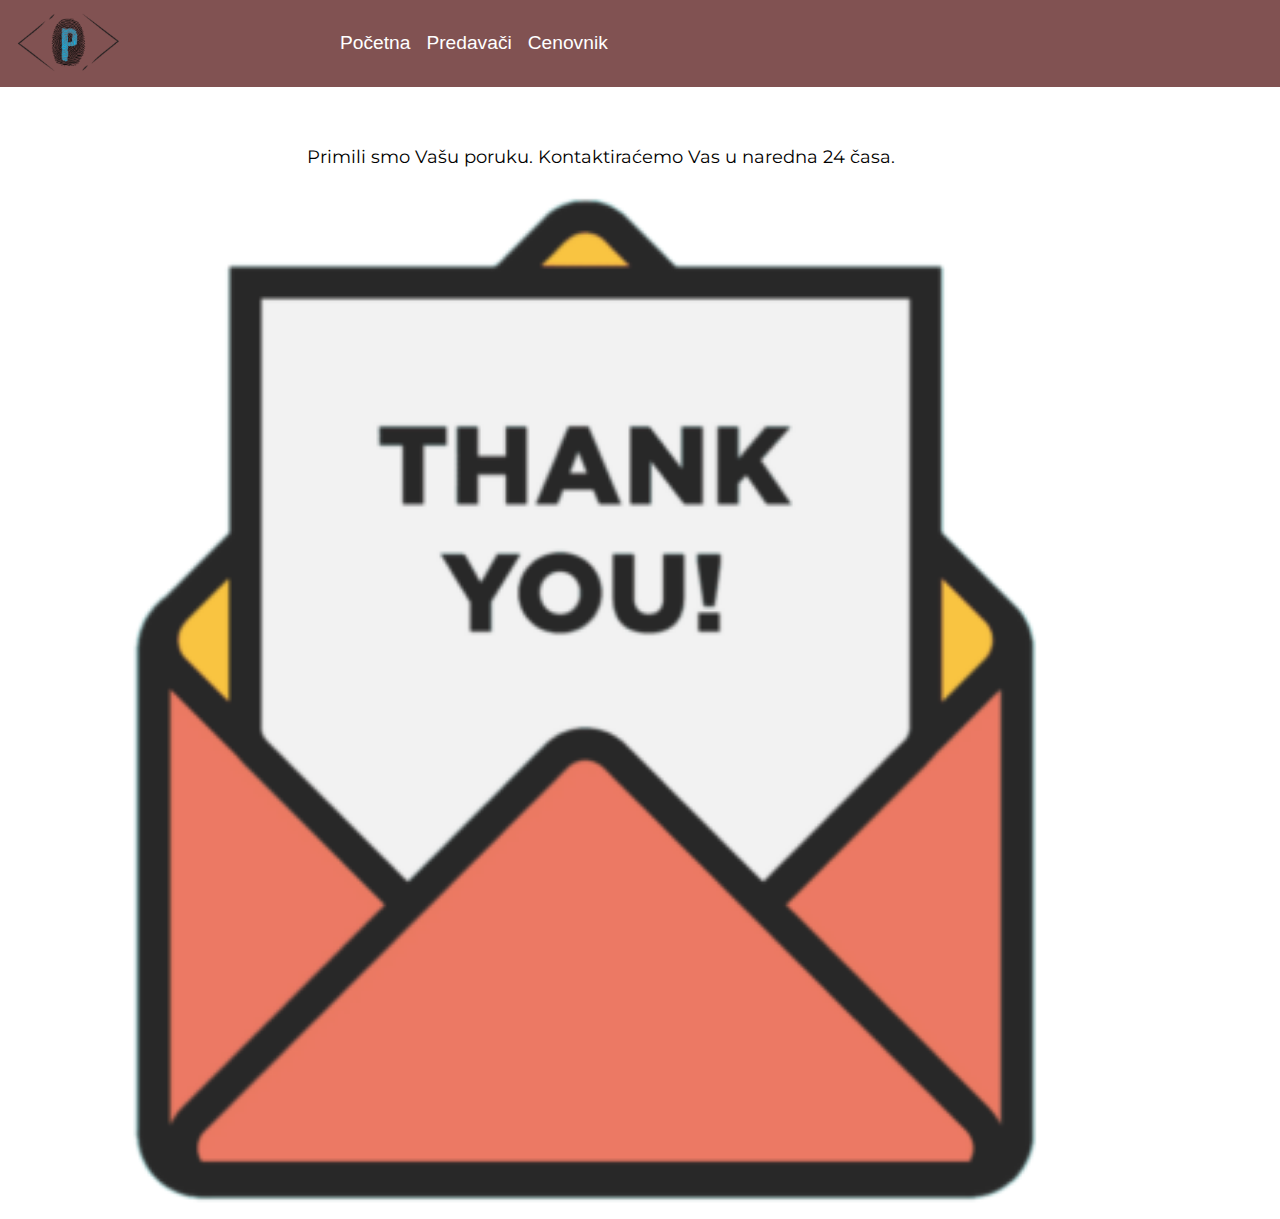
<file: Graficki dizajn/thankyou.html>
<!DOCTYPE html>
<html>

<head>
  <title>IT škola - grafički dizajn</title>
  <meta charset="UTF-8" />
  <meta name="viewport" content="width=device-width, initial-scale=1">
  <meta name="description"
    content="Naučite Adobe Photoshop i Corel Draw na našim kursevima grafičkog dizajna. Saznajte više i prijavite se! U toku je akcija 10% popusta za sve kurseve! " />
  <link rel="stylesheet" href="https://maxcdn.bootstrapcdn.com/font-awesome/4.5.0/css/font-awesome.min.css" />
  <link href="https://fonts.googleapis.com/css?family=Montserrat&display=swap" rel="stylesheet" />
  <link rel="stylesheet" href="https://stackpath.bootstrapcdn.com/bootstrap/4.3.1/css/bootstrap.min.css"
    integrity="sha384-ggOyR0iXCbMQv3Xipma34MD+dH/1fQ784/j6cY/iJTQUOhcWr7x9JvoRxT2MZw1T" crossorigin="anonymous">
  <link rel="stylesheet" type="text/css" href="./style.css" />
  <link rel="stylesheet" type="text/css" href="./normalize.css" />
  <script src="https://code.jquery.com/jquery-3.3.1.slim.min.js"
    integrity="sha384-q8i/X+965DzO0rT7abK41JStQIAqVgRVzpbzo5smXKp4YfRvH+8abtTE1Pi6jizo"
    crossorigin="anonymous"></script>
  <script src="https://cdnjs.cloudflare.com/ajax/libs/popper.js/1.14.7/umd/popper.min.js"
    integrity="sha384-UO2eT0CpHqdSJQ6hJty5KVphtPhzWj9WO1clHTMGa3JDZwrnQq4sF86dIHNDz0W1"
    crossorigin="anonymous"></script>
  <script src="https://stackpath.bootstrapcdn.com/bootstrap/4.3.1/js/bootstrap.min.js"
    integrity="sha384-JjSmVgyd0p3pXB1rRibZUAYoIIy6OrQ6VrjIEaFf/nJGzIxFDsf4x0xIM+B07jRM"
    crossorigin="anonymous"></script>
</head>

<body>
  <nav class="navbar navbar-expand-lg navbar-dark">
    <a class="navbar-brand" href="./index.html"><img src="./img/logo.png" class="img-fluid logo" /></a>
    <button class="navbar-toggler" type="button" data-toggle="collapse" data-target="#navbarNavDropdown"
      aria-controls="navbarNavDropdown" aria-expanded="false" aria-label="Toggle navigation">
      <span class="navbar-toggler-icon"></span>
    </button>
    <div class="collapse navbar-collapse" id="navbarNavDropdown">
      <ul class="navbar-nav">
        <li class="nav-item active">
          <a class="nav-link" href="./index.html">Početna</a>
        </li>
        <li class="nav-item active">
          <a class="nav-link" href="#">Predavači</a>
        </li>
        <li class="nav-item active">
          <a class="nav-link" href="./prices.html">Cenovnik</a>
        </li>
      </ul>
    </div>
  </nav>
  <div class="container h-100">
    <div class="d-flex h-100 justify-content-center align-items-center">
    
      
    </div>
 <p class="thankyou-text">Primili smo Vašu poruku. Kontaktiraćemo Vas u naredna 24 časa.</p>
 <img src="./img/thankyou.png" class="thankyou-img">
 </div> 
    
  <script src="./script.js"></script>

</body>

</html>
</file>
<file: Graficki dizajn/style.css>
html {
  scroll-behavior: smooth;
}

.navbar {
  background-color: rgb(129, 82, 82);
}

.nav-item:hover {
  cursor: pointer;
}

.nav-link {
  font-size: 1.2rem;
}

.logo {
  width: 35%;
  height: auto;
}

.up-left {
  background-image: url(./img/ps.jpg);
  background-position: center center;
  background-size: cover;
  background-repeat: no-repeat;
  width: 50%;
  height: 250px;
  float: left;
  cursor: pointer;
}

.up-left:hover {
  filter: contrast(50%);
  filter: brightness(50%);
}

.up-right {
  background: url(./img/pss.png);
  background-position: center center;
  background-size: cover;
  background-repeat: no-repeat;
  width: 50%;
  height: 250px;
  float: left;
  cursor: pointer;
}

.up-right:hover {
  filter: contrast(50%);
  filter: brightness(50%);
}

.down-left {
  background: url(./img/individual.png);
  background-position: center center;
  background-size: cover;
  background-repeat: no-repeat;
  width: 50%;
  height: 250px;
  display: block;
  float: left;
  cursor: pointer;
}

.down-left:hover {
  filter: contrast(50%);
  filter: brightness(50%);
}

.down-right {
  background: url(./img/team2.jpg);
  background-position: center center;
  background-size: cover;
  background-repeat: no-repeat;
  width: 50%;
  height: 250px;
  float: left;
  cursor: pointer;
}

.down-right:hover {
  filter: contrast(50%);
  filter: brightness(50%);
}

.h1 {
  font-family: Impact, Haettenschweiler, "Arial Narrow Bold", sans-serif;
  color: rgb(255, 255, 255);
}

.centered {
  margin-left: 5%;
  margin-top: 10px;
}

button {
  height: 60px;
  width: 160px;
}

#photoshop {
  width: 100%;
  height: auto;
  margin-top: 500px;
}

#corel {
  width: 100%;
  height: auto;
}

#individual {
  width: 100%;
  height: auto;
}

#work {
  width: 100%;
  height: auto;
}

#contact-form {
  width: 100%;
  height: auto;
}

footer {
  background-color: rgb(129, 82, 82);
  width: 100%;
  height: 500px;
}

h2 {
  font-family: "Montserrat", sans-serif;
  padding-top: 1%;
  font-weight: bold;
  font-size: 1.5rem;
}

h3 {
  color: floralwhite;
  font-family: "Montserrat", sans-serif;
  padding-top: 2%;
  padding-left: 3%;
  font-size: 1.2rem;
}

.grey-text {
  color: rgb(197, 197, 197);
  padding-left: 3%;
}

.title {
  font-size: 24px;
  line-height: 30px;
  text-align: center;
  padding-top: 2%;
}

.text-container {
  width: 50%;
  margin-left: 2%;
  margin-top: 2%;
  text-align: justify;
}

.left {
  width: 45%;
  margin-left: 2%;
  margin-top: 2%;
  float: left;
}

p {
  font-family: "Montserrat", sans-serif;
  color: rgb(0, 0, 0);
}

.light-text {
  font-weight: lighter;
}

.red-text {
  font-family: "Montserrat", sans-serif;
  font-size: 1.2rem;
  font-weight: bold;
  color: rgb(187, 85, 85);
}

#image-gallery .modal-footer {
  display: block;
}

.thumb {
  margin-top: 15px;
  margin-bottom: 15px;
}

.link {
  cursor: pointer;
  color: blue;
  text-decoration: underline;
}

.red-link {
  cursor: pointer;
  color: rgb(187, 85, 85);
  text-decoration: none;
  font-weight: bold;
}

.left-align {
  float: left;
  margin-left: 2%;
}

.thankyou-text {
  font-size: 18px;
  line-height: 30px;
  padding-top: 5%;
  margin-left: 20%;
  margin-right: 20%;
}
.thankyou-img{
  width: 90%;
  height: auto;
  padding-left: auto;
}

/* cenovnik */

section.pricing {

  background: linear-gradient(to right, rgb(129, 82, 82), rgb(51, 174, 255),rgb(129, 82, 82));
}

.pricing .card {
  border: none;
  border-radius: 1rem;
  transition: all 0.2s;
  box-shadow: 0 0.5rem 1rem 0 rgba(0, 0, 0, 0.1);
}

.pricing hr {
  margin: 1.5rem 0;
}

.pricing .card-title {
  margin: 0.5rem 0;
  font-size: 0.9rem;
  letter-spacing: .1rem;
  font-weight: bold;
}

.pricing .card-price {
  font-size: 3rem;
  margin: 0;
}

.pricing .card-price .period {
  font-size: 0.8rem;
}

.pricing ul li {
  margin-bottom: 1rem;
}


.pricing .btn {
  font-size: 80%;
  border-radius: 3rem;
  letter-spacing: .1rem;
  font-weight: bold;
  padding: 1rem;
  opacity: 0.7;
  transition: all 0.2s;
}

/* Hover Effects on Card */

@media (min-width: 992px) {
  .pricing .card:hover {
    margin-top: -.25rem;
    margin-bottom: .25rem;
    box-shadow: 0 0.5rem 1rem 0 rgba(0, 0, 0, 0.3);
  }
  .pricing .card:hover .btn {
    opacity: 1;
  }
}
</file>
